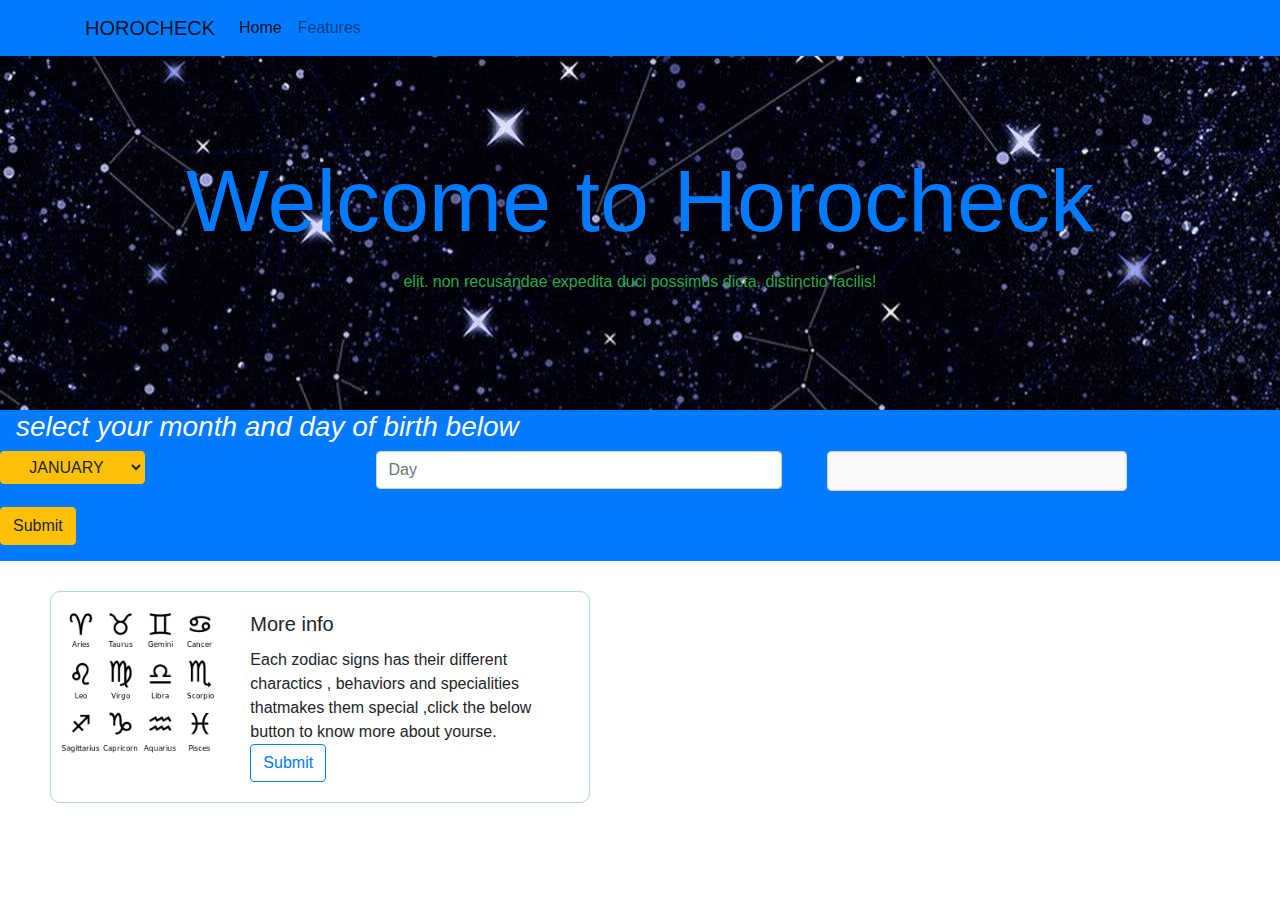
<file: index.html>
<!DOCTYPE html>
<html lang="en">

<head>
    <meta charset="UTF-8">
    <meta name="viewport" content="width=device-width, initial-scale=1.0">
    <meta http-equiv="X-UA-Compatible" content="ie=edge">
    <title>Document</title>
    <link rel="stylesheet" href="assets/css/bootstrap.min.css">
    <link rel="stylesheet" href="assets/css/style.css">
    <link rel="stylesheet" href="assets/fonts/css/all.min.css">
</head>

<body>

    <!--header -->
    <!-- <nav class="navbar navbar-light bg-primary">
        <a class="nav navbar-brand font-weight-bold text-light" 
        href="#">HOROSCOPE</a>
    </nav> -->
    <nav class="navbar fixed-top navbar-expand-lg navbar-light bg-primary">
        <div class="container">
            <a class="navbar-brand" href="#">HOROCHECK</a>
            <button class="navbar-toggler" type="button" data-toggle="collapse" data-target="#navbarNavDropdown"
                aria-controls="navbarNavDropdown" aria-expanded="false" aria-label="Toggle navigation">
                <span class="navbar-toggler-icon"></span>
            </button>
            <div class="collapse navbar-collapse" id="navbarNavDropdown">
                <ul class="navbar-nav">
                    <li class="nav-item active">
                        <a class="nav-link" href="#">Home <span class="sr-only">(current)</span></a>
                    </li>
                    <li class="nav-item">
                        <a class="nav-link" href="#">Features</a>
                    </li>
                </ul>
            </div>
        </div>
    </nav>

    <p class="mb-4">..</p>


    <!--end of header -->

    <div class="bros">

        <div class="mars">
            <p class=" text-primary display-2">Welcome to Horocheck </p>
            <p class=" text-success"> elit. non recusandae expedita duci possimus dicta, distinctio facilis! </p>
        </div>

    </div>

    <!-- collapse-->
    <!-- <div class="container">
        <div class="accordion " id="accordionExample">
            <div class="card">
                <div class="card-header" id="headingOne">
                    <h2 class="mb-0">
                        <button class="btn btn-link" type="button" data-toggle="collapse" data-target="#collapseOne"
                            aria-expanded="true" aria-controls="collapseOne">
                            What is Horoscope
                        </button>
                    </h2>
                </div>

                <div id="collapseOne" class="collapse show" aria-labelledby="headingOne"
                    data-parent="#accordionExample">
                    <div class="card-body">
                        As we mentioned before, the zodiac signs are often both entertaining,
                         while also their archetypal nature helps give us a sense of purpose and 
                         understanding about the roles that we play in the universe.
                          It helps us decipher the more difficult questions of our lives;
                           What is our purpose in this world? How do we best deal with problems?
                            How can I be my best self? And while these questions are extremely nuanced,
                             and often require lots of introspection and self-understanding 
                             (which is the most difficult and simultaneously rewarding task we can achieve in 
                             our lives), it means that we cannot rely on astrology
                              to give us all the answers
                    </div>
                </div>
            </div>
            <div class="card">
                <div class="card-header" id="headingTwo">
                    <h2 class="mb-0">
                        <button class="btn btn-link collapsed" type="button" data-toggle="collapse"
                            data-target="#collapseTwo" aria-expanded="false" aria-controls="collapseTwo">
                            Collapsible Group Item #2
                        </button>
                    </h2>
                </div>
                <div id="collapseTwo" class="collapse" aria-labelledby="headingTwo" data-parent="#accordionExample">
                    <div class="card-body">
                        Anim pariatur cliche reprehenderit, enim eiusmod high life accusamus terry richardson ad squid.
                        3
                        wolf moon officia aute, non cupidatat skateboard dolor brunch. Food truck quinoa nesciunt
                        laborum
                        eiusmod. Brunch 3 wolf moon tempor, sunt aliqua put a bird on it squid single-origin coffee
                        nulla
                        assumenda shoreditch et. Nihil anim keffiyeh helvetica, craft beer labore wes anderson cred
                        nesciunt
                        sapiente ea proident. Ad vegan excepteur butcher vice lomo. Leggings occaecat craft beer
                        farm-to-table, raw denim aesthetic synth nesciunt you probably haven't heard of them accusamus
                        labore sustainable VHS.
                    </div>
                </div>
            </div>
            <div class="card">
                <div class="card-header" id="headingThree">
                    <h2 class="mb-0">
                        <button class="btn btn-link collapsed" type="button" data-toggle="collapse"
                            data-target="#collapseThree" aria-expanded="false" aria-controls="collapseThree">
                            Collapsible Group Item #3
                        </button>
                    </h2>
                </div>
                <div id="collapseThree" class="collapse" aria-labelledby="headingThree" data-parent="#accordionExample">
                    <div class="card-body">
                        Anim pariatur cliche reprehenderit, enim eiusmod high life accusamus terry richardson ad squid.
                        3
                        wolf moon officia aute, non cupidatat skateboard dolor brunch. Food truck quinoa nesciunt
                        laborum
                        eiusmod. Brunch 3 wolf moon tempor, sunt aliqua put a bird on it squid single-origin coffee
                        nulla
                        assumenda shoreditch et. Nihil anim keffiyeh helvetica, craft beer labore wes anderson cred
                        nesciunt
                        sapiente ea proident. Ad vegan excepteur butcher vice lomo. Leggings occaecat craft beer
                        farm-to-table, raw denim aesthetic synth nesciunt you probably haven't heard of them accusamus
                        labore sustainable VHS.
                    </div>
                </div>
            </div>
        </div> -->




    <div class="row">
        <div class="col-md-4">

        </div>
        <div class="col-md-4"></div>
        <div class="col-md-4"></div>
    </div>













    <!-- end of collapse -->
    <div class="first">
        <div class="second bg-primary text-light">
            <h3 class="mx-3 display-5"><i>select your month and day of birth below</i></h3>


            <!-- selecting month -->

            <!-- div first -->
            <form id="form">
                <div class="row">
                    <div class="col-3 mr-5">
                        <select name="option" id="option" class="btn btn-warning">
                            <option value="JANUARY">JANUARY</option>
                            <option value="FEBUARY">FEBUARY</option>
                            <option value="MARCH">MARCH</option>
                            <option value="APRIL">APRIL</option>
                            <option value="MAY">MAY</option>
                            <option value="JUNE">JUNE</option>
                            <option value="JULY">JULY</option>
                            <option value="AUGUST">AUGUST</option>
                            <option value="SEPTEMBER">SEPTEMBER</option>
                            <option value="OCTOBER">OCTOBER</option>
                            <option value="NOVEMBER">NOVEMBER</option>
                            <option value="DECEMBER">DECEMBER</option>
                        </select>
                    </div>


                    <div class="col-4 ">
                        <input type="number" id="sel" class="form-control" placeholder="Day" min="1" max="31">

                    </div>
                        <div class="span bg-light form-control"><span id="res"></span></div>





                </div>
                <div>
                    <button type="submit" class="btn btn-warning my-3">Submit</button>
                </div>

        </div>
    </div>
    
    </form>

    <!-- card -->
    <div class="car mb-3" style="max-width: 540px;">
        <div class="row no-gutters">
            <div class="col-md-4">
                <img src="assets/img/220px-Astro_signs.svg.png" class="card-img" alt="astro signs">
            </div>
            <div class="col-md-8">
                <div class="card-body">
                    <h5 class="card-title">More info</h5>
                    <p class="card-text">Each zodiac signs has their different charactics , behaviors and
                        specialities
                        thatmakes them special
                        ,click the below button to know more about yourse.
                        <button type="button" class="btn btn-outline-primary ">Submit</button>
                    </p>

                </div>
            </div>
        </div>
    </div>
    </div>
    <!-- strollpsey -->



    <script src="assets/js/jquery.js"></script>
    <script src="assets/js/bootstrap.min.js"></script>
    <!-- <script src="assets/js/popper.js"></script> -->
    <script src="assets/js/mine.js"></script>
</body>

</html>
</file>
<file: assets/css/style.css>
body{
    background: rgb(255, 255, 255);
}
/* .second{
    height: 200px;
    width: 500px;
    margin-left: 100px;
    border:2px 2px solid #385F71;
    border-radius: 15px;
    margin-bottom: 20px;
}

.btn{
    margin-left: 30px;
}


.table{
    width: 400px;

} */
.bros{
    background: url('../img/horoshit.jpg') center center fixed ;
    /* width: 999px; */
    /* height: 370px; */
}


.mars{
    text-align: center;
    /* height: 300px; */
    padding-top: 100px;
    padding-bottom: 100px;
}
.car{
    margin-bottom: 50px;
    margin-top:30px ;
    margin-left:50px ;
    padding-left: -30px;
     border:1px solid lightblue;
    border-radius: 10px;
}
.span{
    width: 300px;
    height:40px;
    margin-left: 30px;
}
.table {
    width: 200px;
}
</file>
